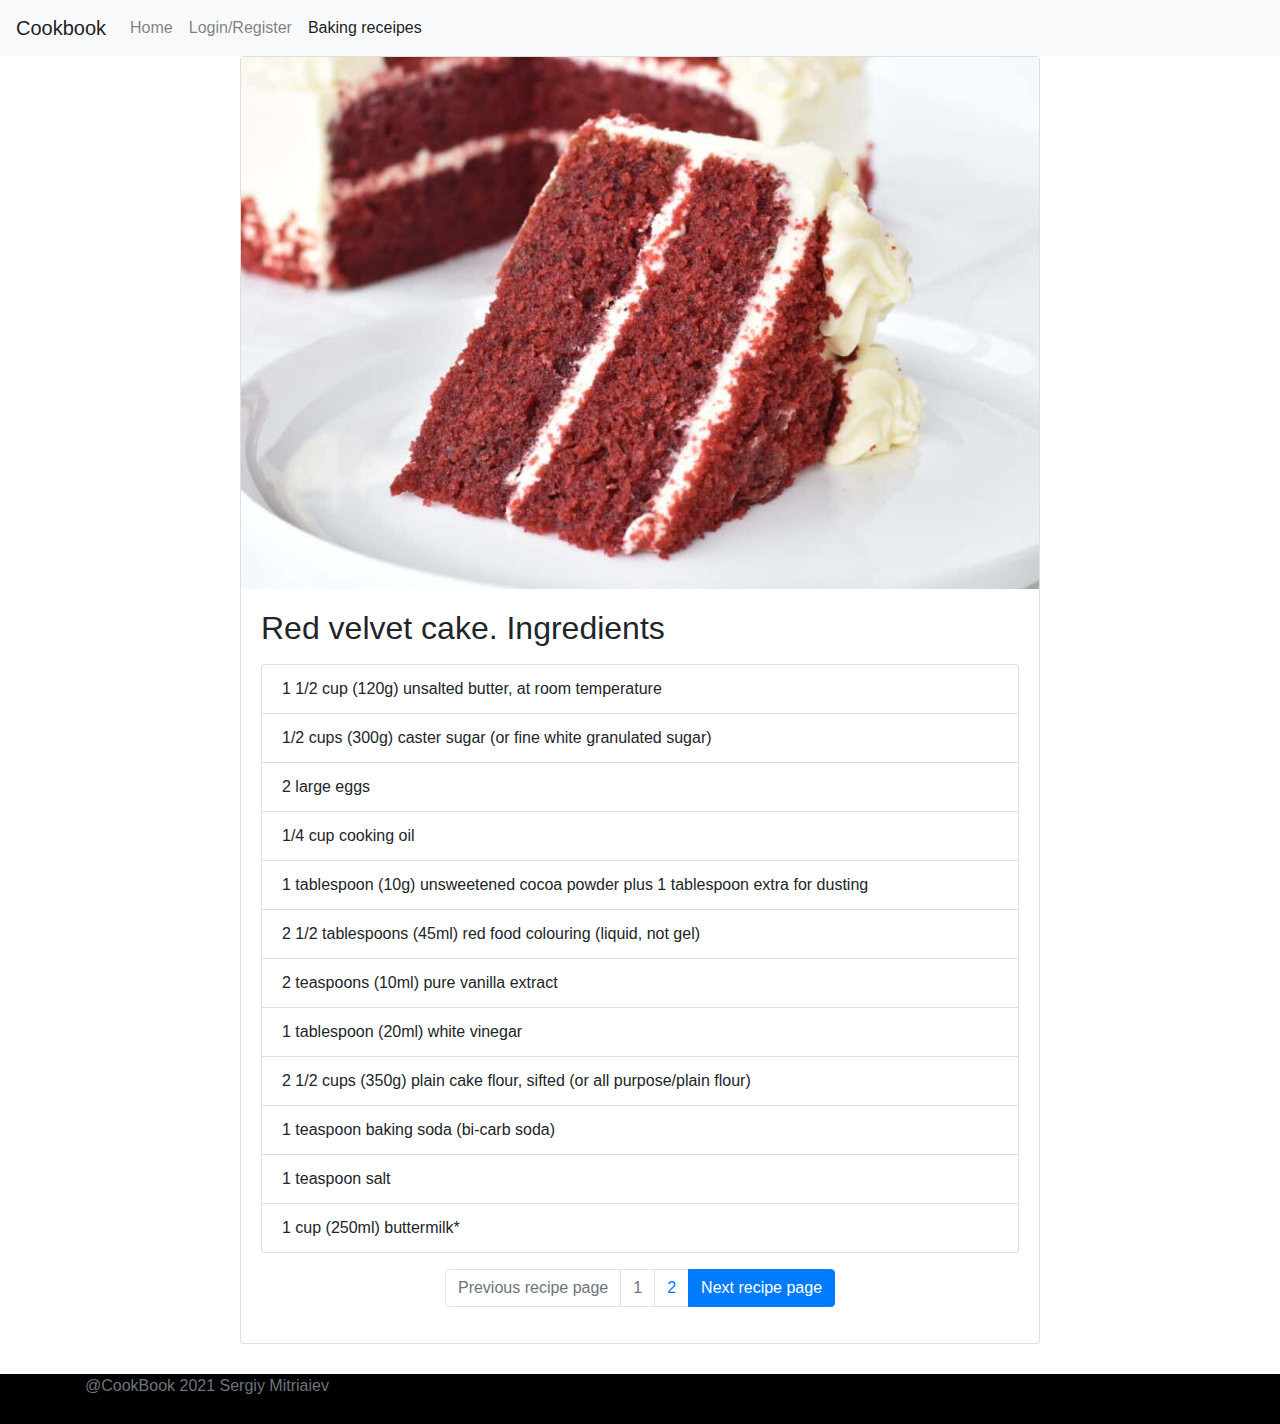
<file: RecipePage1.html>
<html>
<head>
  <title>CookBook - recipe page </title>
  <link rel="stylesheet" href="style.css">
  <link rel="stylesheet" href="https://maxcdn.bootstrapcdn.com/bootstrap/4.0.0/css/bootstrap.min.css" integrity="sha384-Gn5384xqQ1aoWXA+058RXPxPg6fy4IWvTNh0E263XmFcJlSAwiGgFAW/dAiS6JXm" crossorigin="anonymous">
  <script src="https://ajax.googleapis.com/ajax/libs/jquery/1.10.2/jquery.min.js"></script>
  <script src="https://code.jquery.com/jquery-3.6.0.min.js"    integrity="sha256-/xUj+3OJU5yExlq6GSYGSHk7tPXikynS7ogEvDej/m4="    crossorigin="anonymous"></script>
  <link href="https://cdn.datatables.net/1.10.25/css/jquery.dataTables.min.css" rel="stylesheet">
  <script src="https://cdn.datatables.net/1.10.25/js/jquery.dataTables.min.js"></script>
  </head>
  <body>

<nav class="navbar sticky-top navbar-expand-lg navbar-light bg-light">
<a class="navbar-brand" href="#">Cookbook</a>
  <div class="collapse navbar-collapse">
    <ul class="navbar-nav">
      <li class="nav-item">
        <a class="nav-link" href="index.html">Home</a>
      </li>
      <li class="nav-item">
        <a class="nav-link" href="registerLoginPage.html">Login/Register</a>
      </li>
      <li class="nav-item active">
        <a class="nav-link" href="CookBookPage.html">Baking receipes</a>
      </li>
    </ul>
  </div>
</nav>
<div class="card" style="width: 50rem;">
  <img src="RedVelvet.jpg"  />
  <div class="card-body">
    <h2>Red velvet cake. Ingredients</h2>
    <p class="card-text">
      <ul class="list-group">
  <li class="list-group-item">1 1/2 cup (120g) unsalted butter, at room temperature</li>
  <li class="list-group-item">1/2 cups (300g) caster sugar (or fine white granulated sugar)</li>
  <li class="list-group-item">2 large eggs</li>
  <li class="list-group-item">1/4 cup cooking oil</li>
  <li class="list-group-item">1 tablespoon (10g) unsweetened cocoa powder plus 1 tablespoon extra for dusting</li>
  <li class="list-group-item">2 1/2 tablespoons (45ml) red food colouring (liquid, not gel)</li>
  <li class="list-group-item">2 teaspoons (10ml) pure vanilla extract</li>
  <li class="list-group-item">1 tablespoon (20ml) white vinegar</li>
  <li class="list-group-item">2 1/2 cups (350g) plain cake flour, sifted (or all purpose/plain flour)</li>
  <li class="list-group-item">1 teaspoon baking soda (bi-carb soda)</li>
  <li class="list-group-item">1 teaspoon salt</li>
  <li class="list-group-item">1 cup (250ml) buttermilk*</li>
</ul>
</p>
        <ul class="pagination justify-content-center">
            <li class="page-item disabled"><a class="page-link " href="#">Previous recipe page</a></li>
            <li class="page-item disabled"><a class="page-link" href="#">1</a></li>
            <li class="page-item"><a class="page-link" href="RecipePage2.html">2</a></li>
            <li class="page-item active"><a class="page-link" href="RecipePage2.html">Next recipe page</a></li>
        </ul>  </div>
</div>
<footer class="footer">
      <div class="container">
        <span class="text-muted">@CookBook 2021 Sergiy Mitriaiev</span>
      </div>
    </footer>
    </body>
</html>
</file>
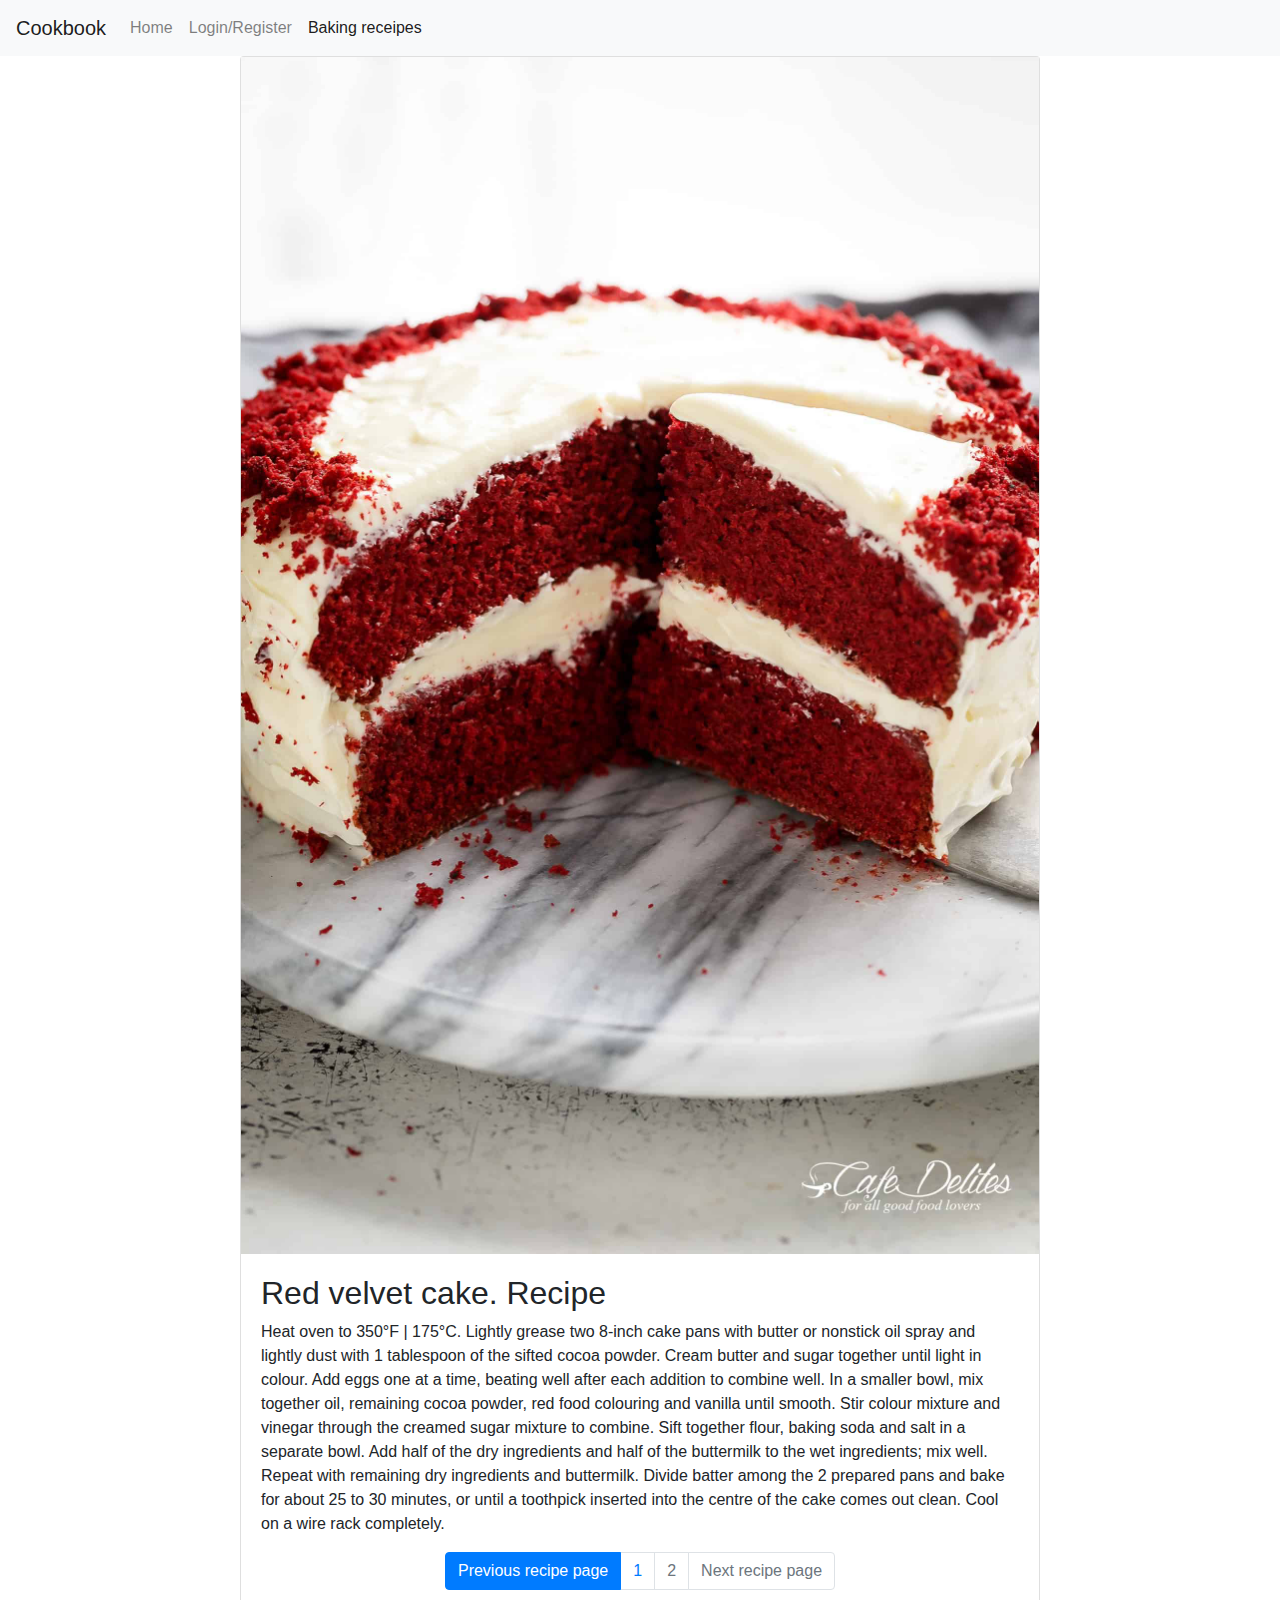
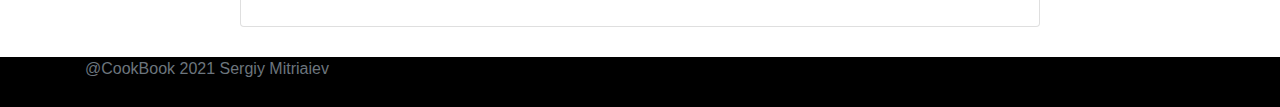
<file: RecipePage2.html>
<html>
<head>
  <title>CookBook - recipe page </title>
  <link rel="stylesheet" href="style.css">
  <link rel="stylesheet" href="https://maxcdn.bootstrapcdn.com/bootstrap/4.0.0/css/bootstrap.min.css" integrity="sha384-Gn5384xqQ1aoWXA+058RXPxPg6fy4IWvTNh0E263XmFcJlSAwiGgFAW/dAiS6JXm" crossorigin="anonymous">
  <script src="https://ajax.googleapis.com/ajax/libs/jquery/1.10.2/jquery.min.js"></script>
  <script src="https://code.jquery.com/jquery-3.6.0.min.js"    integrity="sha256-/xUj+3OJU5yExlq6GSYGSHk7tPXikynS7ogEvDej/m4="    crossorigin="anonymous"></script>
  <link href="https://cdn.datatables.net/1.10.25/css/jquery.dataTables.min.css" rel="stylesheet">
  <script src="https://cdn.datatables.net/1.10.25/js/jquery.dataTables.min.js"></script>
  </head>
  <body>

<nav class="navbar sticky-top navbar-expand-lg navbar-light bg-light">
<a class="navbar-brand" href="#">Cookbook</a>
  <div class="collapse navbar-collapse">
    <ul class="navbar-nav">
      <li class="nav-item">
        <a class="nav-link" href="index.html">Home</a>
      </li>
      <li class="nav-item">
        <a class="nav-link" href="registerLoginPage.html">Login/Register</a>
      </li>
      <li class="nav-item active">
        <a class="nav-link" href="CookBookPage.html">Baking receipes</a>
      </li>
    </ul>
  </div>
</nav>
<div class="card" style="width: 50rem;">
  <img src="RedVelvet2.jpg"/>
  <div class="card-body">
    <h2>Red velvet cake. Recipe</h2>
    <p class="card-text">Heat oven to 350°F | 175°C. Lightly grease two 8-inch cake pans with butter or nonstick oil spray and lightly dust with 1 tablespoon of the sifted cocoa powder.
    Cream butter and sugar together until light in colour. Add eggs one at a time, beating well after each addition to combine well.
    In a smaller bowl, mix together oil, remaining cocoa powder, red food colouring and vanilla until smooth. Stir colour mixture and vinegar through the creamed sugar mixture to combine.
    Sift together flour, baking soda and salt in a separate bowl. Add half of the dry ingredients and half of the buttermilk to the wet ingredients; mix well. Repeat with remaining dry ingredients and buttermilk.
    Divide batter among the 2 prepared pans and bake for about 25 to 30 minutes, or until a toothpick inserted into the centre of the cake comes out clean. Cool on a wire rack completely.</p>
        <ul class="pagination justify-content-center">
            <li class="page-item active"><a class="page-link " href="RecipePage1.html">Previous recipe page</a></li>
            <li class="page-item"><a class="page-link" href="RecipePage1.html">1</a></li>
            <li class="page-item disabled"><a class="page-link" href="#">2</a></li>
            <li class="page-item disabled"><a class="page-link " href="#">Next recipe page</a></li>
        </ul>
    </div>
  </div>
</div>
<div class="container">

<footer class="footer">
      <div class="container">
        <span class="text-muted">@CookBook 2021 Sergiy Mitriaiev</span>
      </div>
    </footer>
    </body>
</html>
</file>
<file: style.css>
html { height: 100%; }
body {
min-height:100%;
position:relative;
padding-bottom: 70px;
}
.footer {
position: absolute;
left: 0;
right: 0;
bottom: 0;
height: 50px;
background-color: black;
}
.card {
        margin: 0 auto;
        float: none;
        margin-bottom: 10px; 
}
</file>
